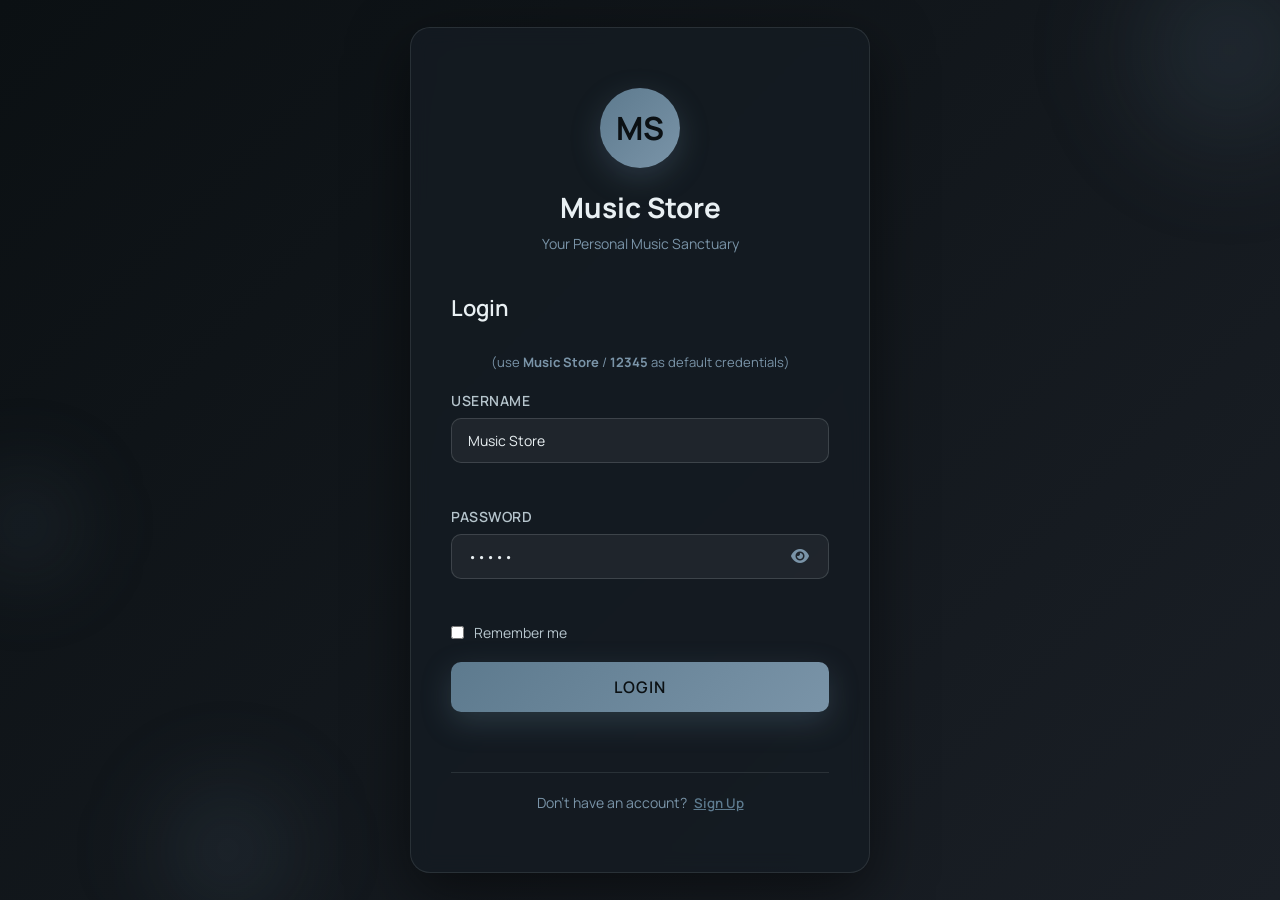
<file: login.html>
<!DOCTYPE html>
<html lang="en">
<head>
  <meta charset="UTF-8" />
  <meta name="viewport" content="width=device-width, initial-scale=1.0" />
  <title>Music Store - Login</title>
  <meta name="theme-color" content="#0b1013" />
  <link rel="preconnect" href="https://fonts.googleapis.com" />
  <link rel="preconnect" href="https://fonts.gstatic.com" crossorigin />
  <link href="https://fonts.googleapis.com/css2?family=Cormorant+Garamond:wght@500;600;700&family=Manrope:wght@400;500;600;700&display=swap" rel="stylesheet" />
  <link rel="stylesheet" href="https://cdnjs.cloudflare.com/ajax/libs/font-awesome/6.4.0/css/all.min.css" integrity="sha512-pq3oY2c13nLZTllT+zTL8CqvGjYH6G+j6lJzi10BGSAdoo6gWQBaIj++ImQxGc1dQc5sKXc5teLoNU0f4rOiUg==" crossorigin="anonymous" referrerpolicy="no-referrer" />
  <link rel="stylesheet" href="auth-style.css" />
</head>
<body class="auth-body" style="visibility:hidden;">
  <div class="auth-container">
    <div class="auth-card">
      <!-- Logo/Brand -->
      <div class="auth-header">
        <div class="auth-logo">MS</div>
        <h1>Music Store</h1>
        <p class="auth-subtitle">Your Personal Music Sanctuary</p>
      </div>

      <!-- Login Form -->
      <div class="auth-form-wrapper" id="loginWrapper">
        <form class="auth-form" id="loginForm">
          <h2>Login</h2>
          <p class="form-note">(use <strong>Music Store</strong> / <strong>12345</strong> as default credentials)</p>
          
          <div class="form-group">
            <label for="loginUsername">Username</label>
            <input 
              type="text" 
              id="loginUsername" 
              name="username" 
              placeholder="Enter your username"
              value="Music Store"
              required
            />
            <span class="error-message" id="loginUsernameError"></span>
          </div>

          <div class="form-group">
            <label for="loginPassword">Password</label>
            <div class="password-input-wrapper">
              <input 
                type="password" 
                id="loginPassword" 
                name="password" 
                placeholder="Enter your password"
                value="12345"
                required
              />
              <button type="button" class="password-toggle" id="loginPasswordToggle">
                <i class="fas fa-eye"></i>
              </button>
            </div>
            <span class="error-message" id="loginPasswordError"></span>
          </div>

          <div class="form-group checkbox">
            <input type="checkbox" id="rememberMe" name="rememberMe" />
            <label for="rememberMe">Remember me</label>
          </div>

          <button type="submit" class="auth-btn login-btn">Login</button>
          <span class="error-message" id="loginGeneralError"></span>
        </form>

        <div class="auth-footer">
          <p>Don't have an account? <button type="button" class="toggle-btn" id="toggleToSignup">Sign Up</button></p>
        </div>
      </div>

      <!-- Signup Form -->
      <div class="auth-form-wrapper hidden" id="signupWrapper">
        <form class="auth-form" id="signupForm">
          <h2>Sign Up</h2>
          
          <div class="form-group">
            <label for="signupUsername">Username</label>
            <input 
              type="text" 
              id="signupUsername" 
              name="username" 
              placeholder="Choose a username"
              required
            />
            <span class="error-message" id="signupUsernameError"></span>
          </div>

          <div class="form-group">
            <label for="signupPassword">Password</label>
            <div class="password-input-wrapper">
              <input 
                type="password" 
                id="signupPassword" 
                name="password" 
                placeholder="Create a password"
                required
              />
              <button type="button" class="password-toggle" id="signupPasswordToggle">
                <i class="fas fa-eye"></i>
              </button>
            </div>
            <span class="error-message" id="signupPasswordError"></span>
          </div>

          <div class="form-group">
            <label for="confirmPassword">Confirm Password</label>
            <div class="password-input-wrapper">
              <input 
                type="password" 
                id="confirmPassword" 
                name="confirmPassword" 
                placeholder="Confirm your password"
                required
              />
              <button type="button" class="password-toggle" id="confirmPasswordToggle">
                <i class="fas fa-eye"></i>
              </button>
            </div>
            <span class="error-message" id="confirmPasswordError"></span>
          </div>

          <button type="submit" class="auth-btn signup-btn">Create Account</button>
          <span class="error-message" id="signupGeneralError"></span>
        </form>

        <div class="auth-footer">
          <p>Already have an account? <button type="button" class="toggle-btn" id="toggleToLogin">Login</button></p>
        </div>
      </div>
    </div>

    <!-- Background Animation -->
    <div class="auth-bg-animation" aria-hidden="true">
      <div class="float-circle circle-1"></div>
      <div class="float-circle circle-2"></div>
      <div class="float-circle circle-3"></div>
    </div>
  </div>

  <script src="auth-script.js"></script>
  <script>
    // if already logged in we redirect; keep body hidden until the check completes
    document.addEventListener('DOMContentLoaded', function(){
      // checkAuthStatus will redirect if needed
      // reveal otherwise so form is visible
      setTimeout(()=>{ document.body.style.visibility='visible'; }, 0);
    });
  </script>
</body>
</html>
</file>
<file: auth-style.css>
/* Auth Page Styles */

* {
  margin: 0;
  padding: 0;
  box-sizing: border-box;
}

.auth-body {
  font-family: 'Manrope', sans-serif;
  background: linear-gradient(135deg, #0b1013 0%, #1a1f26 100%);
  min-height: 100vh;
  display: flex;
  align-items: center;
  justify-content: center;
  color: #e9f0f3;
  overflow: hidden;
  position: relative;
}

.auth-container {
  width: 100%;
  max-width: 500px;
  padding: 20px;
  position: relative;
  z-index: 10;
}

.auth-card {
  background: rgba(20, 28, 35, 0.85);
  backdrop-filter: blur(10px);
  border: 1px solid rgba(233, 240, 243, 0.1);
  border-radius: 20px;
  padding: 60px 40px;
  box-shadow: 0 20px 60px rgba(0, 0, 0, 0.5);
  animation: slideIn 0.6s ease-out;
}

@keyframes slideIn {
  from {
    opacity: 0;
    transform: translateY(30px);
  }
  to {
    opacity: 1;
    transform: translateY(0);
  }
}

/* Auth Header */
.auth-header {
  text-align: center;
  margin-bottom: 40px;
}

.auth-logo {
  width: 80px;
  height: 80px;
  margin: 0 auto 20px;
  background: linear-gradient(135deg, #5d7a8e 0%, #7a94a8 100%);
  border-radius: 50%;
  display: flex;
  align-items: center;
  justify-content: center;
  font-size: 32px;
  font-weight: 700;
  color: #0b1013;
  box-shadow: 0 10px 30px rgba(93, 122, 142, 0.3);
}

.auth-header h1 {
  font-size: 28px;
  font-weight: 700;
  margin-bottom: 8px;
  color: #e9f0f3;
}

.auth-subtitle {
  font-size: 14px;
  color: #7a94a8;
  font-weight: 400;
}

/* Form Wrappers */
.auth-form-wrapper {
  opacity: 1;
  animation: fadeIn 0.5s ease-out;
}

.auth-form-wrapper.hidden {
  display: none;
  opacity: 0;
}

@keyframes fadeIn {
  from {
    opacity: 0;
  }
  to {
    opacity: 1;
  }
}

/* Forms */
.auth-form {
  margin-bottom: 30px;
}

.auth-form h2 {
  font-size: 22px;
  margin-bottom: 30px;
  color: #e9f0f3;
  font-weight: 600;
}

/* Form Groups */
.form-group {
  margin-bottom: 24px;
}

.form-group label {
  display: block;
  font-size: 14px;
  font-weight: 600;
  margin-bottom: 8px;
  color: #b5c4cc;
  text-transform: uppercase;
  letter-spacing: 0.5px;
}

.form-group input {
  width: 100%;
  padding: 12px 16px;
  border: 1px solid rgba(233, 240, 243, 0.15);
  background: rgba(255, 255, 255, 0.05);
  border-radius: 10px;
  font-size: 14px;
  color: #e9f0f3;
  font-family: 'Manrope', sans-serif;
  transition: all 0.3s ease;
}

.form-group input:focus {
  outline: none;
  border-color: rgba(93, 122, 142, 0.5);
  background: rgba(255, 255, 255, 0.08);
  box-shadow: 0 0 0 3px rgba(93, 122, 142, 0.1);
}

.form-group input::placeholder {
  color: #5a6f80;
}

/* Password Input Wrapper */
.password-input-wrapper {
  position: relative;
  display: flex;
  align-items: center;
}

.password-input-wrapper input {
  flex: 1;
}

.password-toggle {
  position: absolute;
  right: 12px;
  background: none;
  border: none;
  color: #7a94a8;
  cursor: pointer;
  padding: 8px;
  font-size: 16px;
  transition: color 0.3s ease;
}

.password-toggle:hover {
  color: #5d7a8e;
}

/* Checkbox */
.form-group.checkbox {
  display: flex;
  align-items: center;
  margin-bottom: 20px;
}

.form-group.checkbox input {
  width: auto;
  margin-right: 10px;
  cursor: pointer;
}

.form-group.checkbox label {
  margin: 0;
  text-transform: none;
  letter-spacing: normal;
  font-weight: 400;
  font-size: 14px;
}

/* Error Messages */
.error-message {
  display: block;
  color: #ff6b6b;
  font-size: 12px;
  margin-top: 6px;
  min-height: 14px;
}

/* Hint text below headings */
.form-note {
  font-size: 13px;
  color: #7a94a8;
  margin: 8px 0 20px;
  text-align: center;
}

/* Buttons */
.auth-btn {
  width: 100%;
  padding: 14px;
  border: none;
  border-radius: 10px;
  font-size: 16px;
  font-weight: 600;
  cursor: pointer;
  transition: all 0.3s ease;
  font-family: 'Manrope', sans-serif;
  text-transform: uppercase;
  letter-spacing: 1px;
  margin-bottom: 10px;
}

.login-btn,
.signup-btn {
  background: linear-gradient(135deg, #5d7a8e 0%, #7a94a8 100%);
  color: #0b1013;
  box-shadow: 0 10px 30px rgba(93, 122, 142, 0.3);
}

.login-btn:hover,
.signup-btn:hover {
  transform: translateY(-2px);
  box-shadow: 0 15px 40px rgba(93, 122, 142, 0.4);
}

.login-btn:active,
.signup-btn:active {
  transform: translateY(0);
}

/* Auth Footer */
.auth-footer {
  text-align: center;
  padding-top: 20px;
  border-top: 1px solid rgba(233, 240, 243, 0.1);
}

.auth-footer p {
  font-size: 14px;
  color: #7a94a8;
}

.toggle-btn {
  background: none;
  border: none;
  color: #5d7a8e;
  cursor: pointer;
  font-weight: 600;
  text-decoration: underline;
  transition: color 0.3s ease;
  font-family: 'Manrope', sans-serif;
  padding: 0;
  margin-left: 4px;
}

.toggle-btn:hover {
  color: #b5c4cc;
}

/* Background Animation */
.auth-bg-animation {
  position: fixed;
  top: 0;
  left: 0;
  width: 100%;
  height: 100%;
  z-index: 1;
  pointer-events: none;
  overflow: hidden;
}

.float-circle {
  position: absolute;
  border-radius: 50%;
  background: radial-gradient(circle, rgba(93, 122, 142, 0.2) 0%, transparent 70%);
  filter: blur(40px);
}

.circle-1 {
  width: 300px;
  height: 300px;
  top: -100px;
  right: -100px;
  animation: float 20s ease-in-out infinite;
}

.circle-2 {
  width: 200px;
  height: 200px;
  bottom: -50px;
  left: 10%;
  animation: float 25s ease-in-out infinite reverse;
}

.circle-3 {
  width: 150px;
  height: 150px;
  top: 50%;
  left: -50px;
  animation: float 30s ease-in-out infinite;
}

@keyframes float {
  0%, 100% {
    transform: translate(0, 0);
  }
  50% {
    transform: translate(30px, -30px);
  }
}

/* Responsive Design */
@media (max-width: 600px) {
  .auth-card {
    padding: 40px 24px;
  }

  .auth-header h1 {
    font-size: 24px;
  }

  .auth-form h2 {
    font-size: 18px;
  }

  .form-group input {
    padding: 10px 14px;
    font-size: 16px;
  }

  .auth-btn {
    padding: 12px;
    font-size: 14px;
  }
}

/* Loading State */
.auth-btn:disabled {
  opacity: 0.7;
  cursor: not-allowed;
}

.auth-btn:disabled:hover {
  transform: none;
  box-shadow: 0 10px 30px rgba(93, 122, 142, 0.3);
}
</file>
